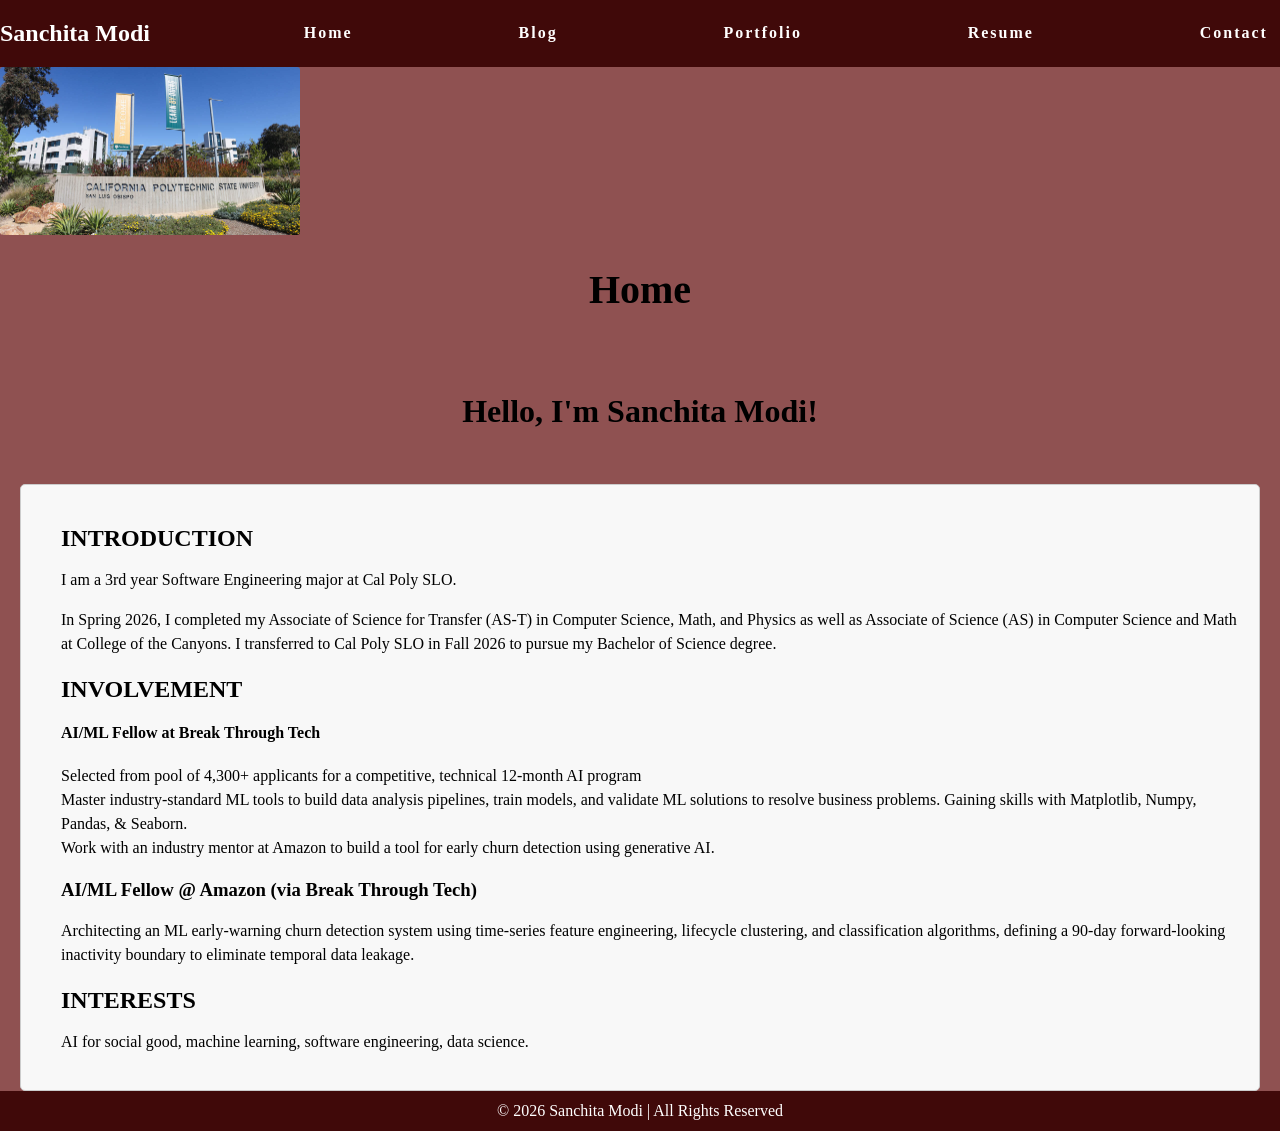
<file: index.html>
<!doctype html>
<html>
  <head>
    <title>Sanchita's Personal Website!</title>
    <link rel="stylesheet" href="styles.css" />
  </head>
  <body>
    <nav class="navbar">
      <h1 class="logo">Sanchita Modi</h1>

      <a href="index.html">Home</a>
      <a href="blog.html">Blog</a>
      <a href="portfolio.html">Portfolio</a>
      <a href="resume.html">Resume</a>
      <a href="contact.html">Contact</a>
    </nav>
    <div class="about-image">
      <img src="Cal Poly SLO.jpg" alt="A photo Cal Poly SLO" />
    </div>
    <main>
      <h1 class="page-title">Home</h1>
      <h1>
        <p>Hello, I'm <strong>Sanchita Modi</strong>!</p>
      </h1>
      <div class="about">
        <div class="about-image"></div>
        <div class="about-text">
          <h2>INTRODUCTION</h2>
          <p>I am a 3rd year Software Engineering major at Cal Poly SLO.</p>
          <p>
            In Spring 2026, I completed my Associate of Science for Transfer
            (AS-T) in Computer Science, Math, and Physics as well as Associate
            of Science (AS) in Computer Science and Math at College of the
            Canyons. I transferred to Cal Poly SLO in Fall 2026 to pursue my
            Bachelor of Science degree.
          </p>
          <h2>INVOLVEMENT</h2>
          <h3><p>AI/ML Fellow at Break Through Tech</p></h3>
          <p>
            Selected from pool of 4,300+ applicants for a competitive, technical
            12-month AI program <br />Master industry-standard ML tools to build
            data analysis pipelines, train models, and validate ML solutions to
            resolve business problems. Gaining skills with Matplotlib, Numpy,
            Pandas, & Seaborn. <br />Work with an industry mentor at Amazon to
            build a tool for early churn detection using generative AI.
          </p>
          <h3>AI/ML Fellow @ Amazon (via Break Through Tech)</h3>
          <p>
            Architecting an ML early-warning churn detection system using
            time-series feature engineering, lifecycle clustering, and
            classification algorithms, defining a 90-day forward-looking
            inactivity boundary to eliminate temporal data leakage.
          </p>
          <h2>INTERESTS</h2>
          <p>
            AI for social good, machine learning, software engineering, data
            science.
          </p>
        </div>
      </div>
    </main>

    <footer class="footer">© 2026 Sanchita Modi | All Rights Reserved</footer>
  </body>
</html>
</file>
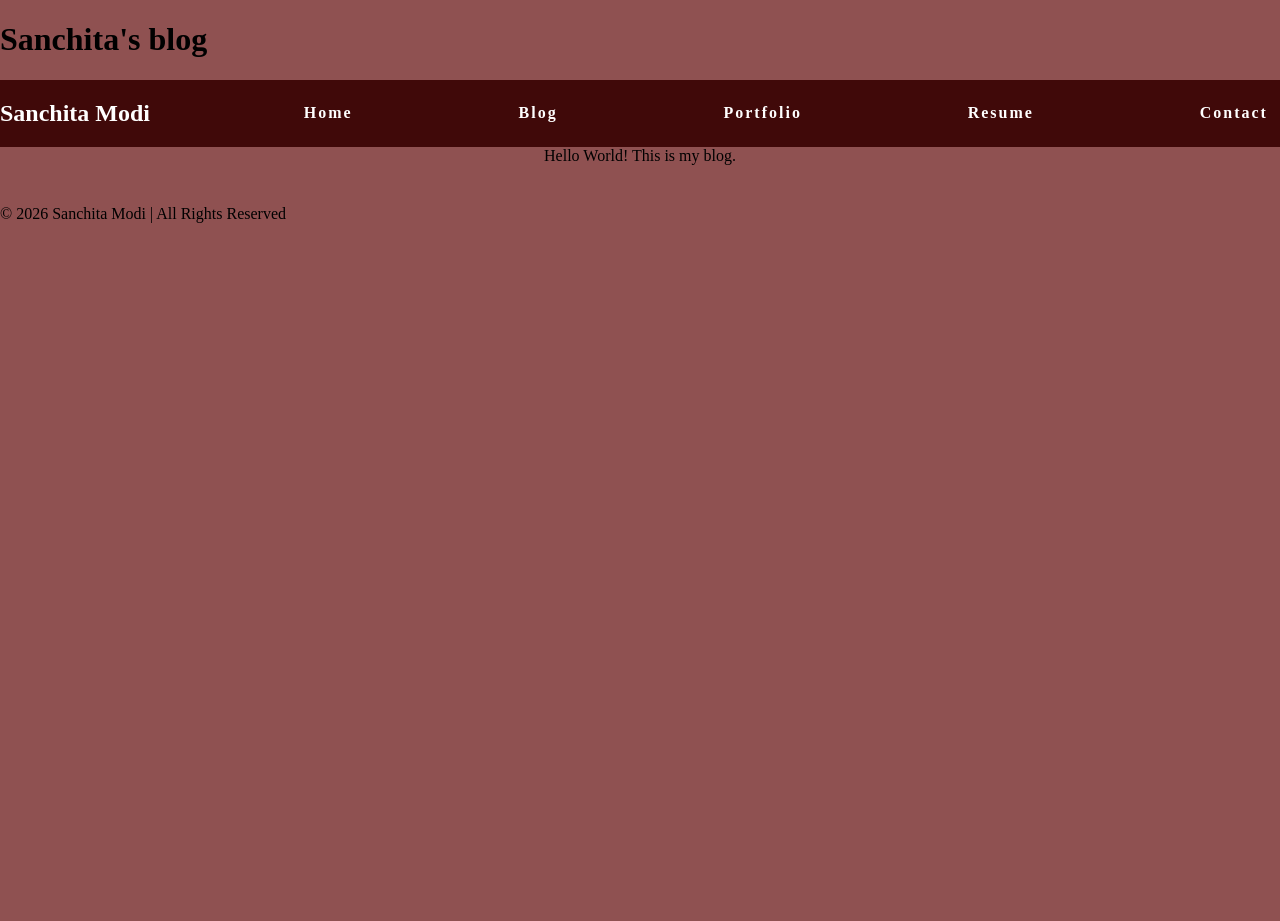
<file: blog.html>
<!doctype html>
<html>
  <head>
    <title>Sanchita's blog</title>
    <link rel="stylesheet" href="styles.css" />
  </head>
  <body>
    <h1>Sanchita's blog</h1>

    <nav class="navbar">
      <h1 class="logo">Sanchita Modi</h1>

      <a href="index.html">Home</a>
      <a href="blog.html">Blog</a>
      <a href="portfolio.html">Portfolio</a>
      <a href="resume.html">Resume</a>
      <a href="contact.html">Contact</a>
    </nav>

    <main>Hello World! This is my blog.</main>

    <footer>© 2026 Sanchita Modi | All Rights Reserved</footer>
  </body>
</html>
</file>
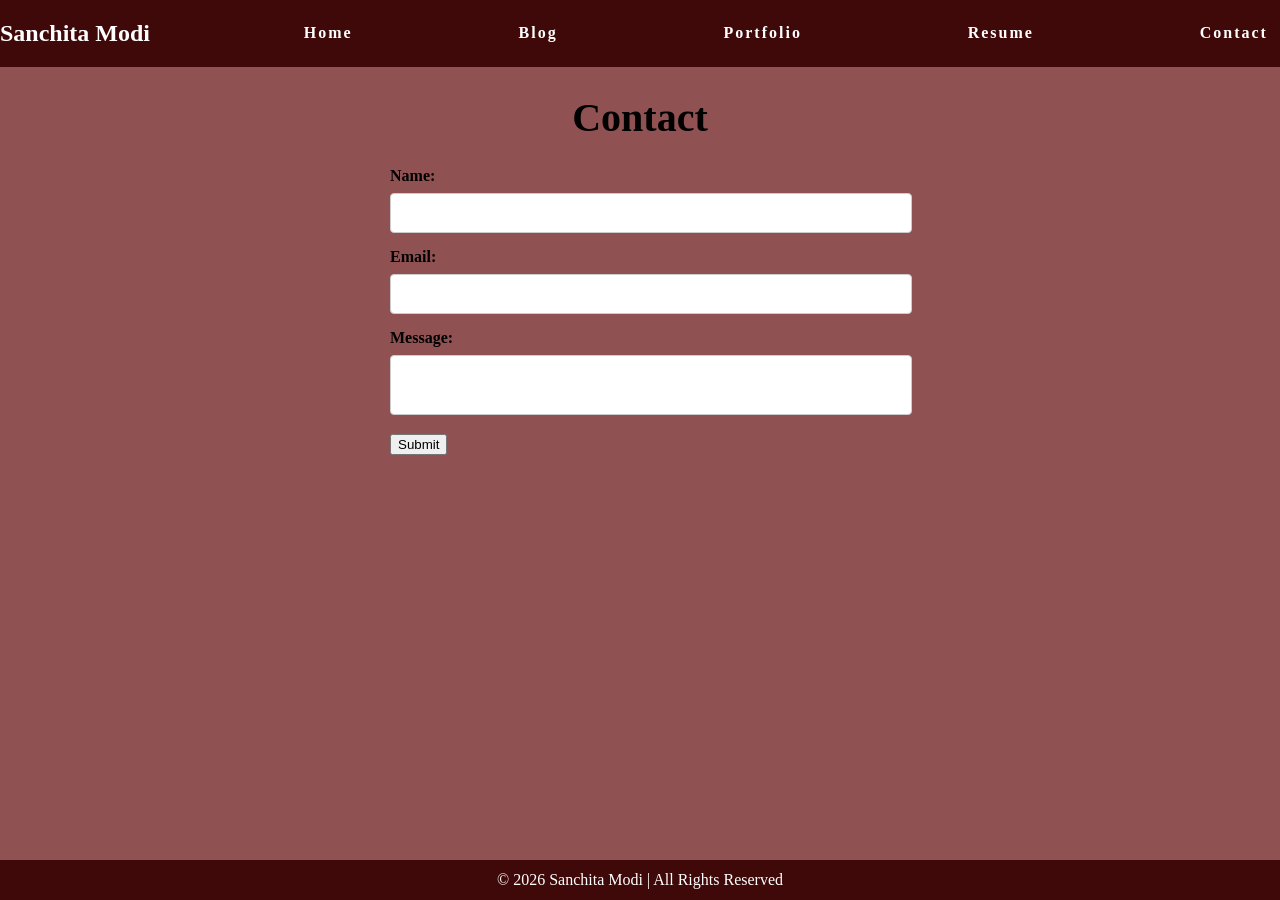
<file: contact.html>
<!doctype html>
<html>
  <head>
    <title>Contact Sanchita</title>
    <link rel="stylesheet" href="styles.css" />
  </head>

  <body>
    <nav class="navbar">
      <h1 class="logo">Sanchita Modi</h1>

      <a href="index.html">Home</a>
      <a href="blog.html">Blog</a>
      <a href="portfolio.html">Portfolio</a>
      <a href="resume.html">Resume</a>
      <a href="contact.html">Contact</a>
    </nav>

    <main>
      <h1 class="page-title">Contact</h1>

      <form id="contact-form">
        <label for="name">Name:</label>
        <input type="text" id="name" name="name" required />

        <label for="email">Email:</label>
        <input type="email" id="email" name="email" required />

        <label for="message">Message:</label>
        <textarea id="message" name="message" required></textarea>

        <input type="submit" value="Submit" />
      </form>
    </main>

    <footer class="footer">© 2026 Sanchita Modi | All Rights Reserved</footer>
  </body>
</html>
</file>
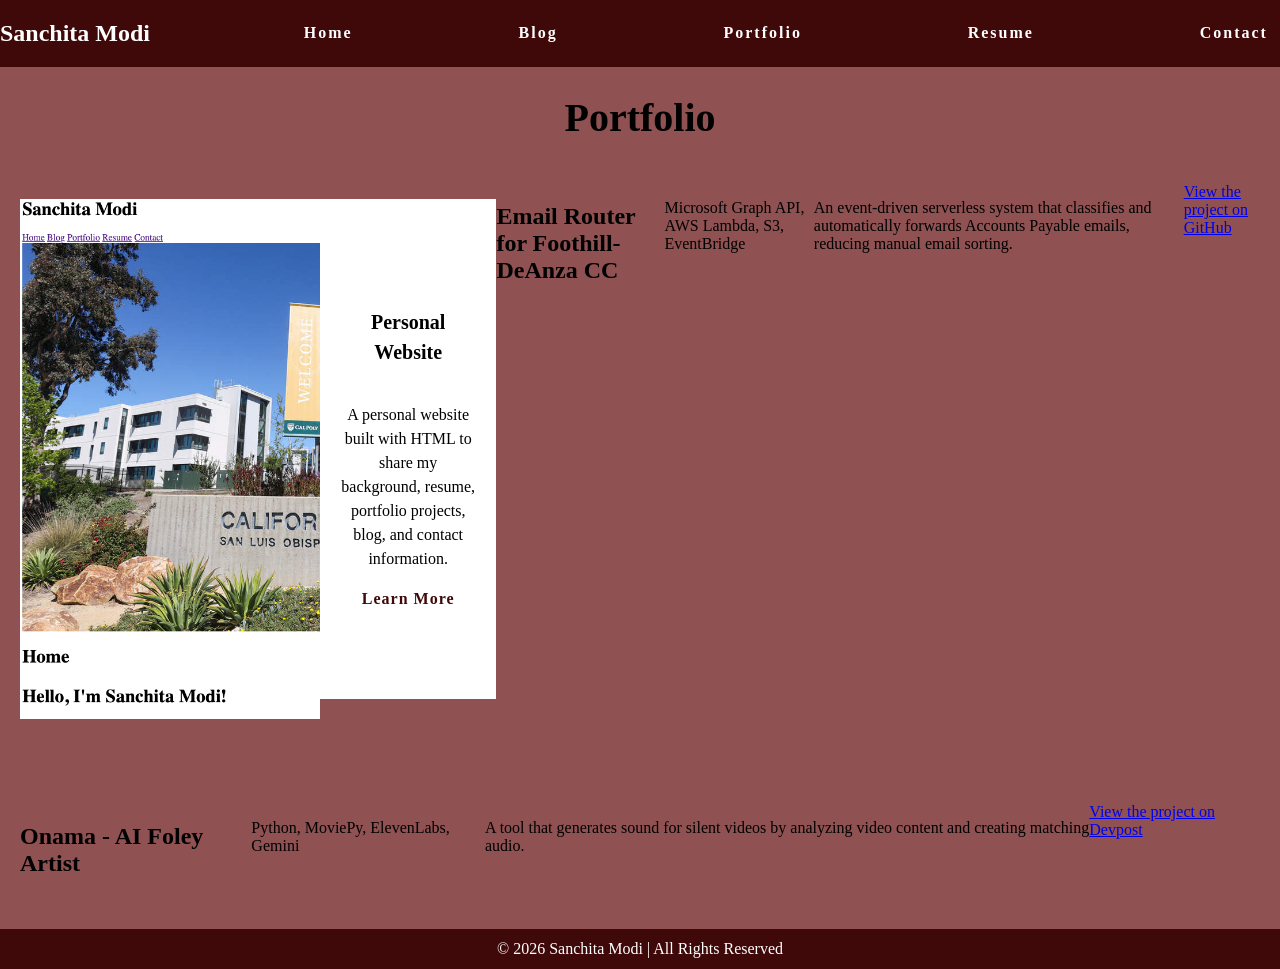
<file: portfolio.html>
<!doctype html>
<html>
  <head>
    <title>Sanchita's portfolio</title>
    <link rel="stylesheet" href="styles.css" />
  </head>
  <body>
    <nav class="navbar">
      <h1 class="logo">Sanchita Modi</h1>

      <a href="index.html">Home</a>
      <a href="blog.html">Blog</a>
      <a href="portfolio.html">Portfolio</a>
      <a href="resume.html">Resume</a>
      <a href="contact.html">Contact</a>
    </nav>

    <main>
      <h1 class="page-title">Portfolio</h1>

      <div class="project">
        <div class="project">
          <a href="index.html">
            <img
              src="Website Home Page.png"
              alt="Screenshot of Sanchita Modi's personal website homepage"
              width="300"
            />
          </a>

          <div class="project-details">
            <p class="project-name">Personal Website</p>

            <p class="project-description">
              A personal website built with HTML to share my background, resume,
              portfolio projects, blog, and contact information.
            </p>

            <a href="index.html">Learn More</a>
          </div>
        </div>
        <br>
        <br>
        <h2>Email Router for Foothill-DeAnza CC</h2>
        <p>Microsoft Graph API, AWS Lambda, S3, EventBridge</p>
        <p>
          An event-driven serverless system that classifies and automatically
          forwards Accounts Payable emails, reducing manual email sorting.
        </p>
        <a href="https://github.com/sanchitamodi/MailFlow">
          View the project on GitHub
        </a>
      </div>

      <div class="project">
        <h2>Onama - AI Foley Artist</h2>
        <p>Python, MoviePy, ElevenLabs, Gemini</p>
        <p>
          A tool that generates sound for silent videos by analyzing video
          content and creating matching audio.
        </p>
        <a href="https://devpost.com/software/onama">
          View the project on Devpost
        </a>
      </div>
    </main>

    <footer class="footer">© 2026 Sanchita Modi | All Rights Reserved</footer>
  </body>
</html>
</file>
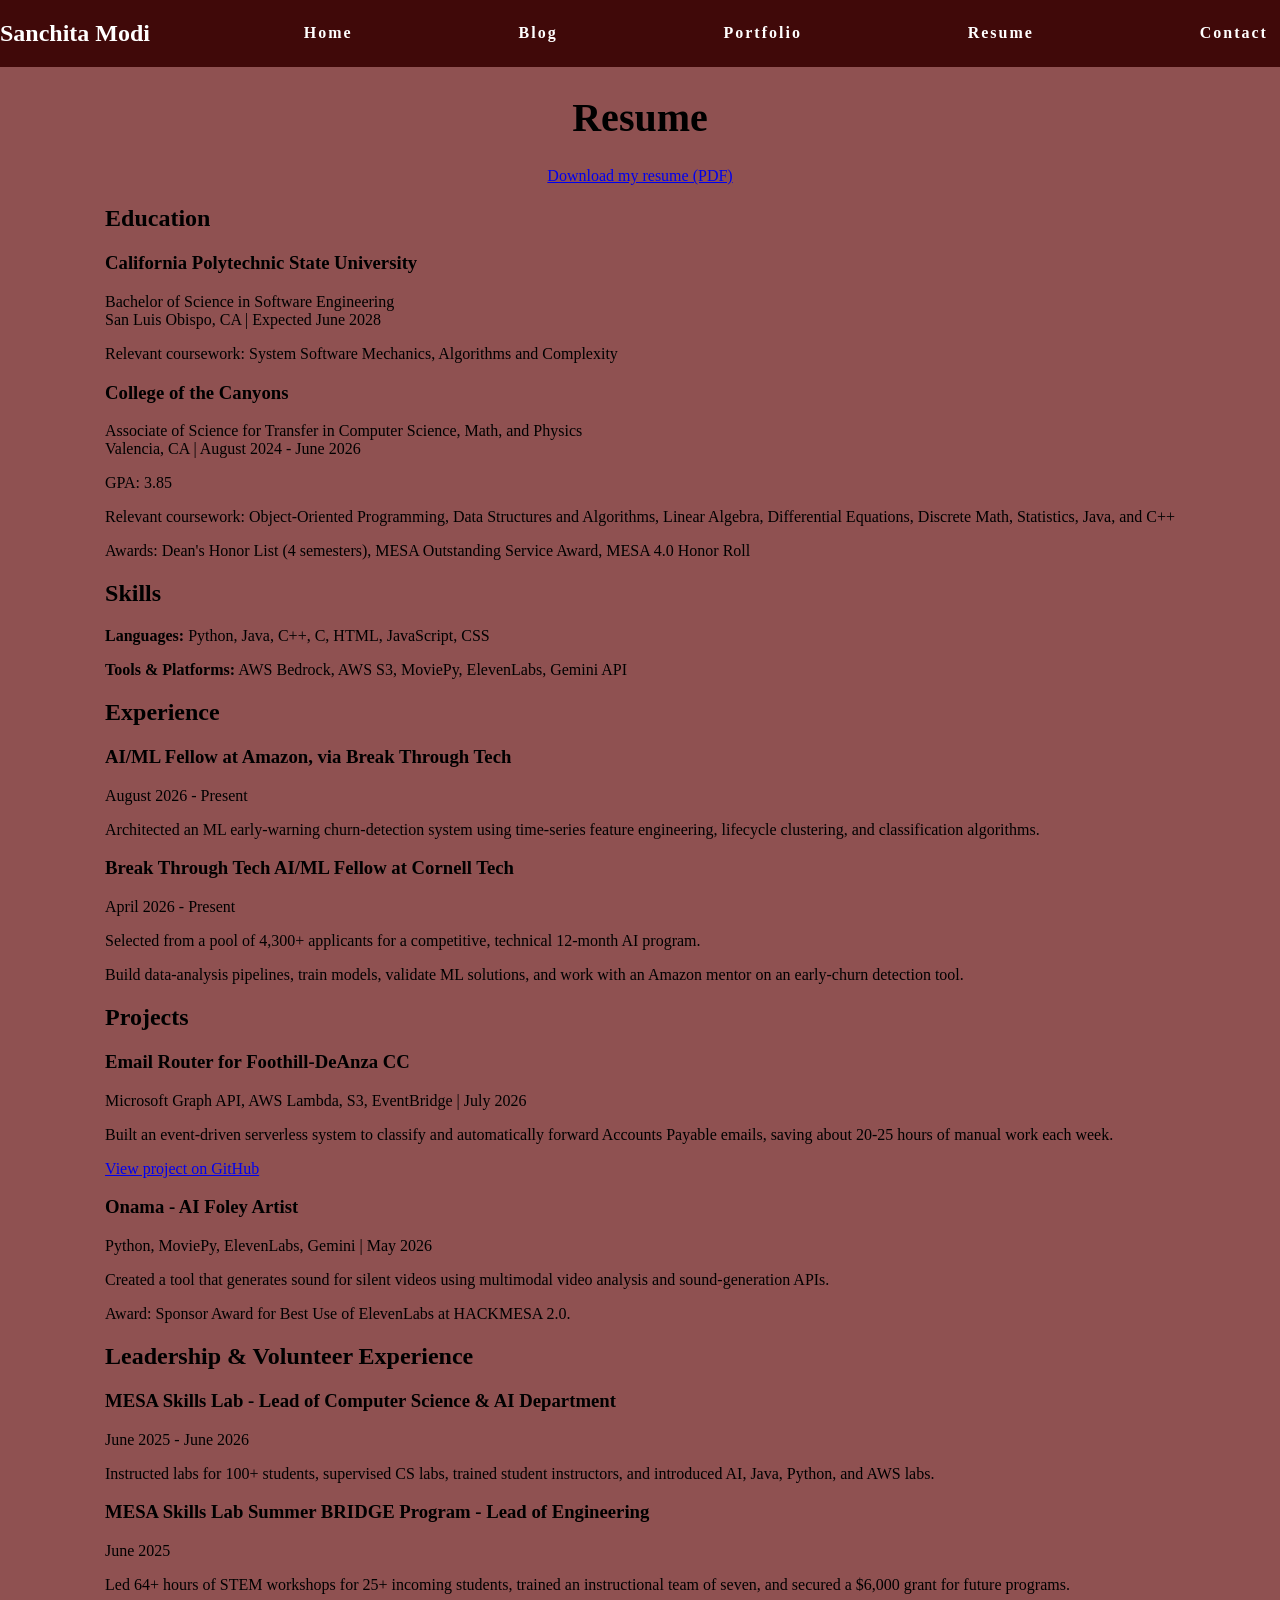
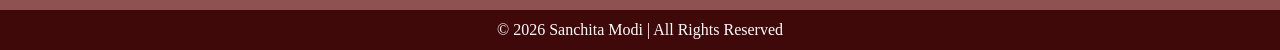
<file: resume.html>
<!doctype html>
<html>
  <head>
    <title>Sanchita's resume</title>
    <link rel="stylesheet" href="styles.css" />
  </head>
  <body>
    <nav class="navbar">
      <h1 class="logo">Sanchita Modi</h1>

      <a href="index.html">Home</a>
      <a href="blog.html">Blog</a>
      <a href="portfolio.html">Portfolio</a>
      <a href="resume.html">Resume</a>
      <a href="contact.html">Contact</a>
    </nav>

    <main>
      <h1 class="page-title">Resume</h1>
      <a href="Sanchita%20Modi%20Resume.pdf" download>
        Download my resume (PDF)
      </a>
      <div class="resume">
        <section class="section">
          <h2 class="section-title">Education</h2>

          <h3>California Polytechnic State University</h3>
          <p>
            Bachelor of Science in Software Engineering<br />
            San Luis Obispo, CA | Expected June 2028
          </p>
          <p>
            Relevant coursework: System Software Mechanics, Algorithms and
            Complexity
          </p>

          <h3>College of the Canyons</h3>
          <p>
            Associate of Science for Transfer in Computer Science, Math, and
            Physics<br />
            Valencia, CA | August 2024 - June 2026
          </p>
          <p>GPA: 3.85</p>
          <p>
            Relevant coursework: Object-Oriented Programming, Data Structures
            and Algorithms, Linear Algebra, Differential Equations, Discrete
            Math, Statistics, Java, and C++
          </p>
          <p>
            Awards: Dean's Honor List (4 semesters), MESA Outstanding Service
            Award, MESA 4.0 Honor Roll
          </p>
        </section>

        <section class="section">
          <h2 class="section-title">Skills</h2>

          <p>
            <strong>Languages:</strong> Python, Java, C++, C, HTML, JavaScript,
            CSS
          </p>
          <p>
            <strong>Tools &amp; Platforms:</strong> AWS Bedrock, AWS S3,
            MoviePy, ElevenLabs, Gemini API
          </p>
        </section>

        <section class="section">
          <h2 class="section-title">Experience</h2>

          <h3>AI/ML Fellow at Amazon, via Break Through Tech</h3>
          <p>August 2026 - Present</p>
          <p>
            Architected an ML early-warning churn-detection system using
            time-series feature engineering, lifecycle clustering, and
            classification algorithms.
          </p>

          <h3>Break Through Tech AI/ML Fellow at Cornell Tech</h3>
          <p>April 2026 - Present</p>
          <p>
            Selected from a pool of 4,300+ applicants for a competitive,
            technical 12-month AI program.
          </p>
          <p>
            Build data-analysis pipelines, train models, validate ML solutions,
            and work with an Amazon mentor on an early-churn detection tool.
          </p>
        </section>

        <section class="section">
          <h2 class="section-title">Projects</h2>

          <h3>Email Router for Foothill-DeAnza CC</h3>
          <p>Microsoft Graph API, AWS Lambda, S3, EventBridge | July 2026</p>
          <p>
            Built an event-driven serverless system to classify and
            automatically forward Accounts Payable emails, saving about 20-25
            hours of manual work each week.
          </p>
          <p>
            <a href="https://github.com/sanchitamodi/MailFlow"
              >View project on GitHub</a
            >
          </p>

          <h3>Onama - AI Foley Artist</h3>
          <p>Python, MoviePy, ElevenLabs, Gemini | May 2026</p>
          <p>
            Created a tool that generates sound for silent videos using
            multimodal video analysis and sound-generation APIs.
          </p>
          <p>
            Award: Sponsor Award for Best Use of ElevenLabs at HACKMESA 2.0.
          </p>
        </section>

        <section class="section">
          <h2 class="section-title">Leadership &amp; Volunteer Experience</h2>

          <h3>
            MESA Skills Lab - Lead of Computer Science &amp; AI Department
          </h3>
          <p>June 2025 - June 2026</p>
          <p>
            Instructed labs for 100+ students, supervised CS labs, trained
            student instructors, and introduced AI, Java, Python, and AWS labs.
          </p>

          <h3>MESA Skills Lab Summer BRIDGE Program - Lead of Engineering</h3>
          <p>June 2025</p>
          <p>
            Led 64+ hours of STEM workshops for 25+ incoming students, trained
            an instructional team of seven, and secured a $6,000 grant for
            future programs.
          </p>
        </section>
      </div>
    </main>

    <footer class="footer">© 2026 Sanchita Modi | All Rights Reserved</footer>
  </body>
</html>
</file>
<file: styles.css>
:root {
  /* variables */
  --cg-black: rgb(64, 9, 9);
  --cg-blue: rgb(62, 15, 15);
  --cg-purple: rgb(143, 81, 81);
  --cg-white: rgb(255, 255, 255);
}

html {
  height: 100%;
}

body {
  background: var(--cg-purple);
  position: relative;
  min-height: 100vh;
  padding: 0;
  margin: 0;
  font-family: Garamond;
}

/* CSS for navigation */

.navbar {
  position: -webkit-sticky;
  position: sticky;
  top: 0;
  width: 100%;
  height: 7%;
  z-index: 10;

  display: flex;
  justify-content: space-between;
  align-items: center;
  text-align: center;

  background-color: var(--cg-black);
  color: var(--cg-white);
  padding: 0px 0px;

  /* Debug border */
  /* border: solid red; */
}

.nav-list {
  display: flex;
  flex-direction: row;
  position: relative;
  right: 30px;
  list-style: none;

  /* Debug border */
  /* border: solid blue; */
}

.navbar a {
  color: var(--cg-white);
  font-weight: bold;
  margin: 0 12px;
  text-decoration: none;
  letter-spacing: 2px;

  font-family: Garamond;
}

.navbar a:hover {
  color: var(--cg-blue);
  text-decoration: underline;
}

.navbar a:active {
  color: var(--cg-blue);
}

.logo a {
  font-family: Georgia;
}

.logo a:hover {
  text-decoration: None;
}

main {
  padding: 0 20px 40px 20px;
  display: flex;
  flex-direction: column;
  justify-content: center;
  align-items: center;
}

.page-title {
  display: flex;
  justify-content: center;
  font-size: 40px;
  font-family: Georgia;
}

/* CSS for portfolio grid */

.project {
  display: flex;
  flex-direction: row;
  max-width: 100%;
  margin: 1em 0 2em 0;

  /* Debug border */
  /* border: 2px solid blue; */
}

.item-link {
  width: 70%;

  /* Debug border */
  /* border: 2px solid red; */
}

.project-image {
  object-fit: cover;
  width: 100%;
  height: 500px;
  flex-basis: 50px;
  flex-grow: 2;

  /* Debug border */
  /* border: 2px solid black; */
}

.project-details {
  display: flex;
  background-color: var(--cg-white);
  width: 30%;
  height: 500px;
  flex-shrink: 1;
  padding: 0 20px;
  margin: 0px;
  line-height: 1.5;
  overflow: scroll;

  flex-direction: column;
  text-align: center;
  justify-content: center;

  /* Debug border */
  /* border: 2px solid green; */
}

.project-details a {
  color: var(--cg-black);
  text-decoration: none;
  font-weight: bold;
  letter-spacing: 1px;
}

.project-details a:hover {
  color: var(--cg-blue);
  text-decoration: underline;
}

.project-details {
  font-weight: lighter;
}

.project-name {
  font-weight: bold;
  font-size: 20px;
}

/* CSS for home page */

.about {
  display: flex;
  align-items: center;
  justify-content: space-between;
  padding: 20px;
  background-color: #f8f8f8;
  border: 1px solid #ccc;
  border-radius: 5px;
  /* box-shadow: 0 0 10px rgba(0, 0, 0, 0.1); */
}

.about-image img {
  max-width: 300px;
  border-radius: 3px;
  /* box-shadow: 0 0 10px rgba(0, 0, 0, 0.2); */
}

.about-text {
  flex: 1;
  margin-left: 20px;
}

.about-text h2 {
  font-size: 24px;
  margin-bottom: 10px;
}

.about-text p {
  font-size: 16px;
  line-height: 1.5;
}

/* CSS for resume page */

.button {
  background-color: var(--cg-black);
  border: none;
  color: var(--cg-white);

  font-family: Garamond;

  padding: 5px 7px;
  text-align: center;

  border-radius: 2px;
}

.button:hover {
  background-color: var(--cg-blue);
}

.resume h2 {
  font-family: Georgia;
}

/* CSS for contact form */

label {
  display: block;
  margin-bottom: 8px;
  font-family: Georgia;
  font-weight: bold;
}

input[type="text"],
input[type="email"],
textarea {
  width: 100%;
  padding: 10px;
  margin-bottom: 15px;
  border: 1px solid #ccc;
  border-radius: 4px;
  font-size: 16px;
  resize: none;
}

/* Add some spacing to the form */
form {
  width: 500px;
  margin: 0 auto;
}

/* CSS for footer */

.footer {
  display: flex;
  justify-content: center;
  align-items: center;
  background-color: var(--cg-black);
  color: var(--cg-white);
  position: absolute;
  bottom: 0;
  width: 100%;
  height: 2.5rem;
}
</file>
